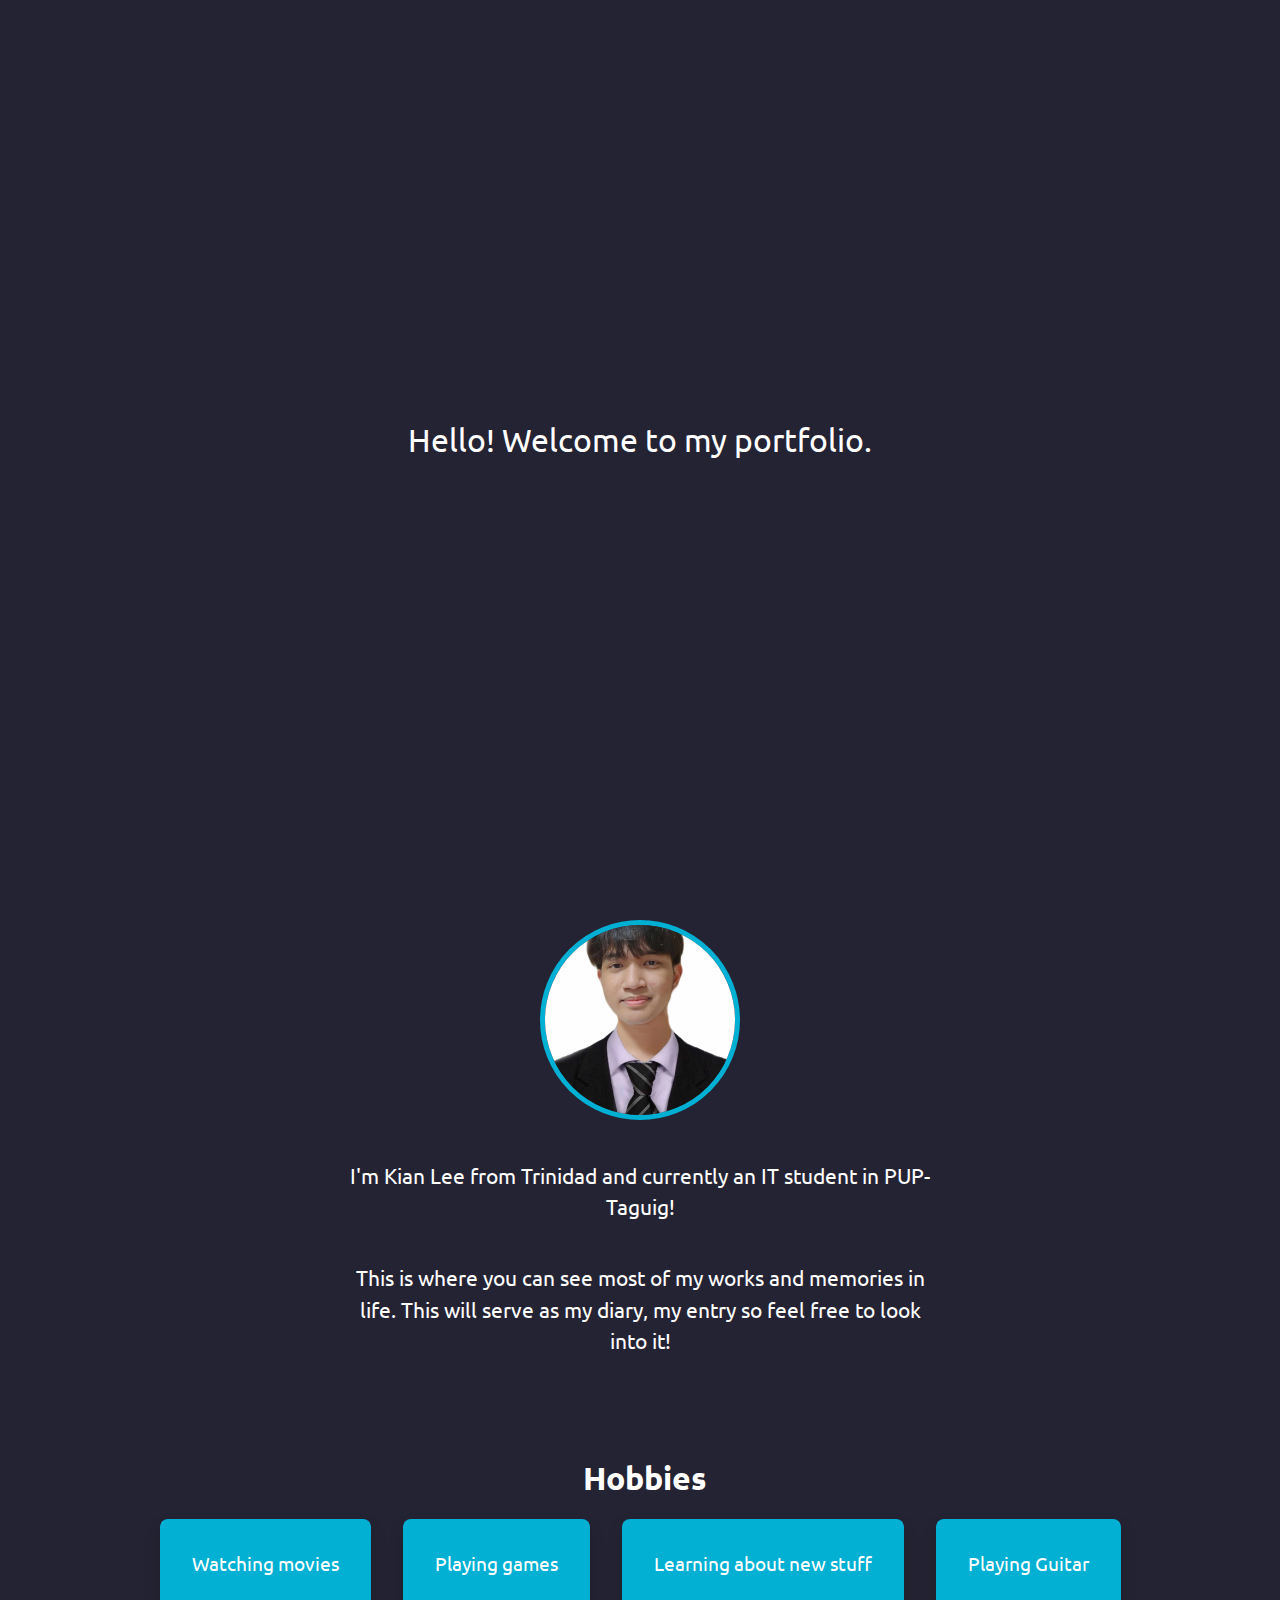
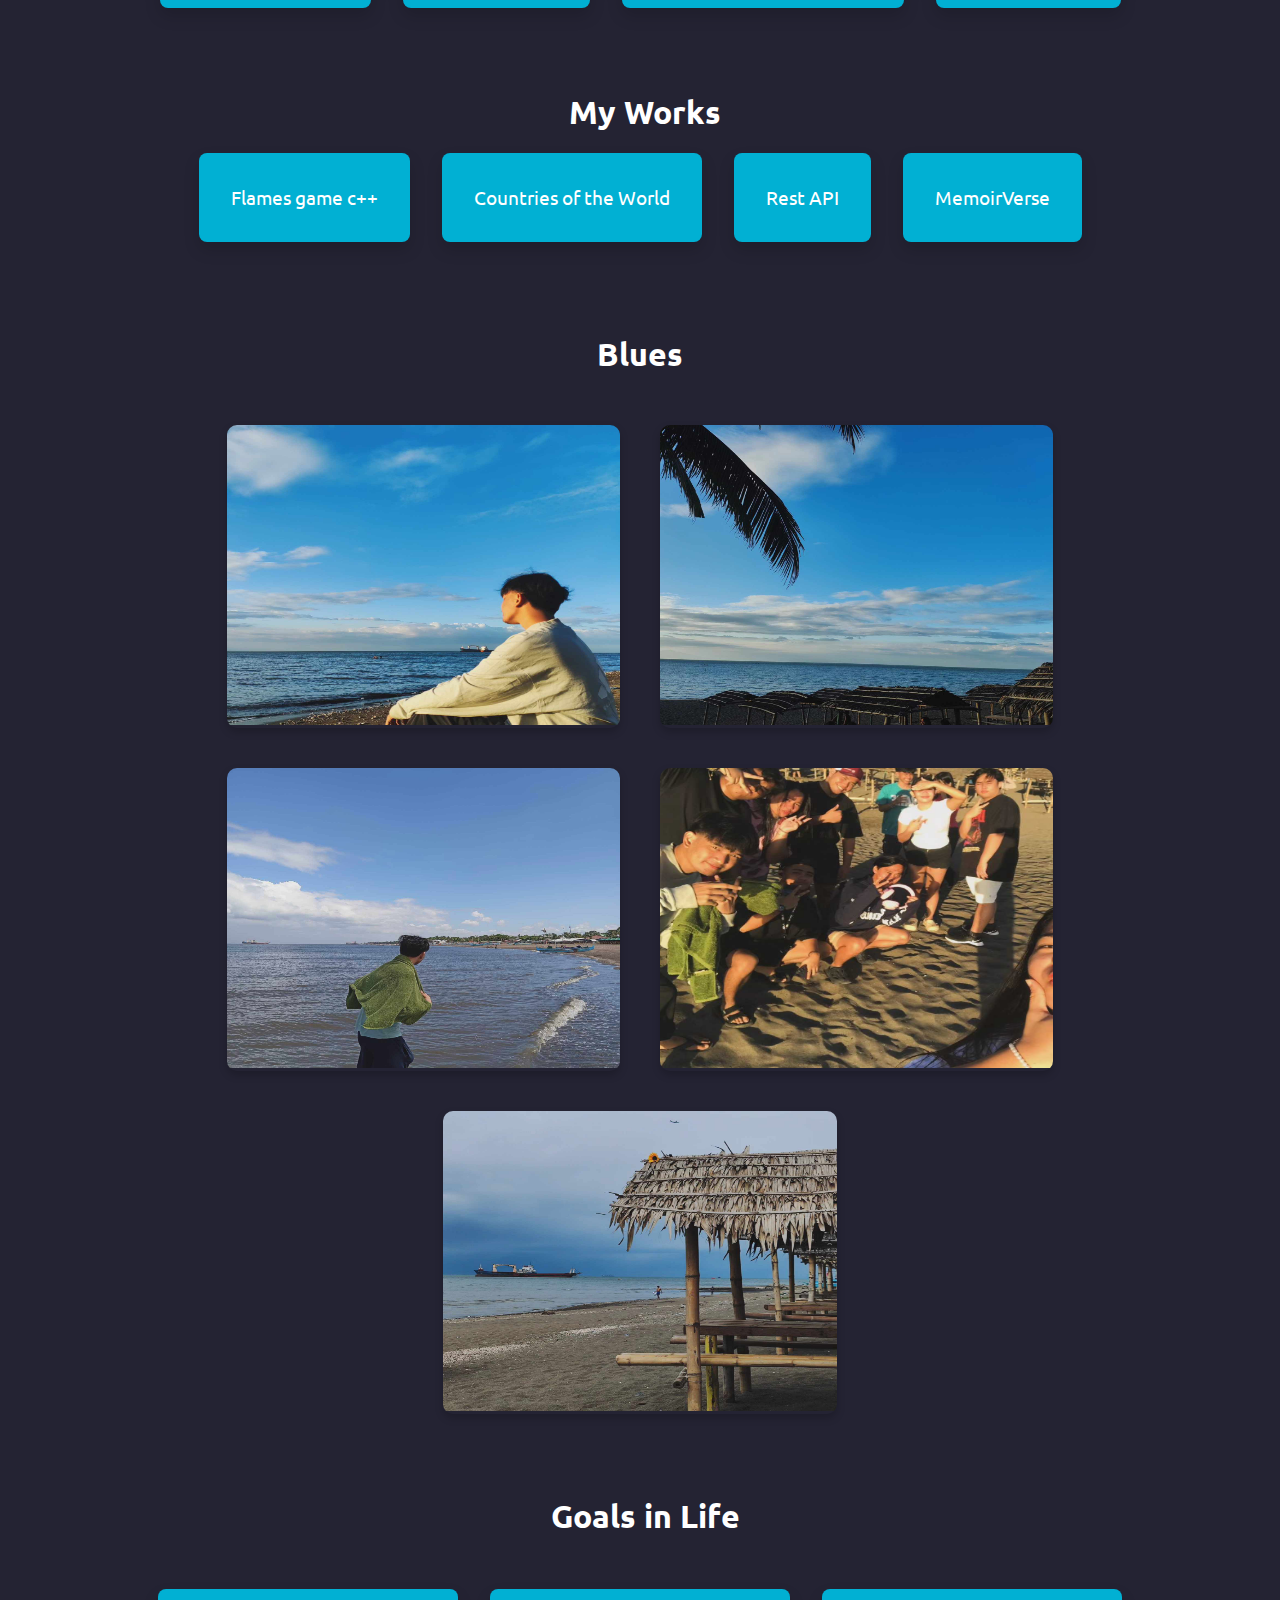
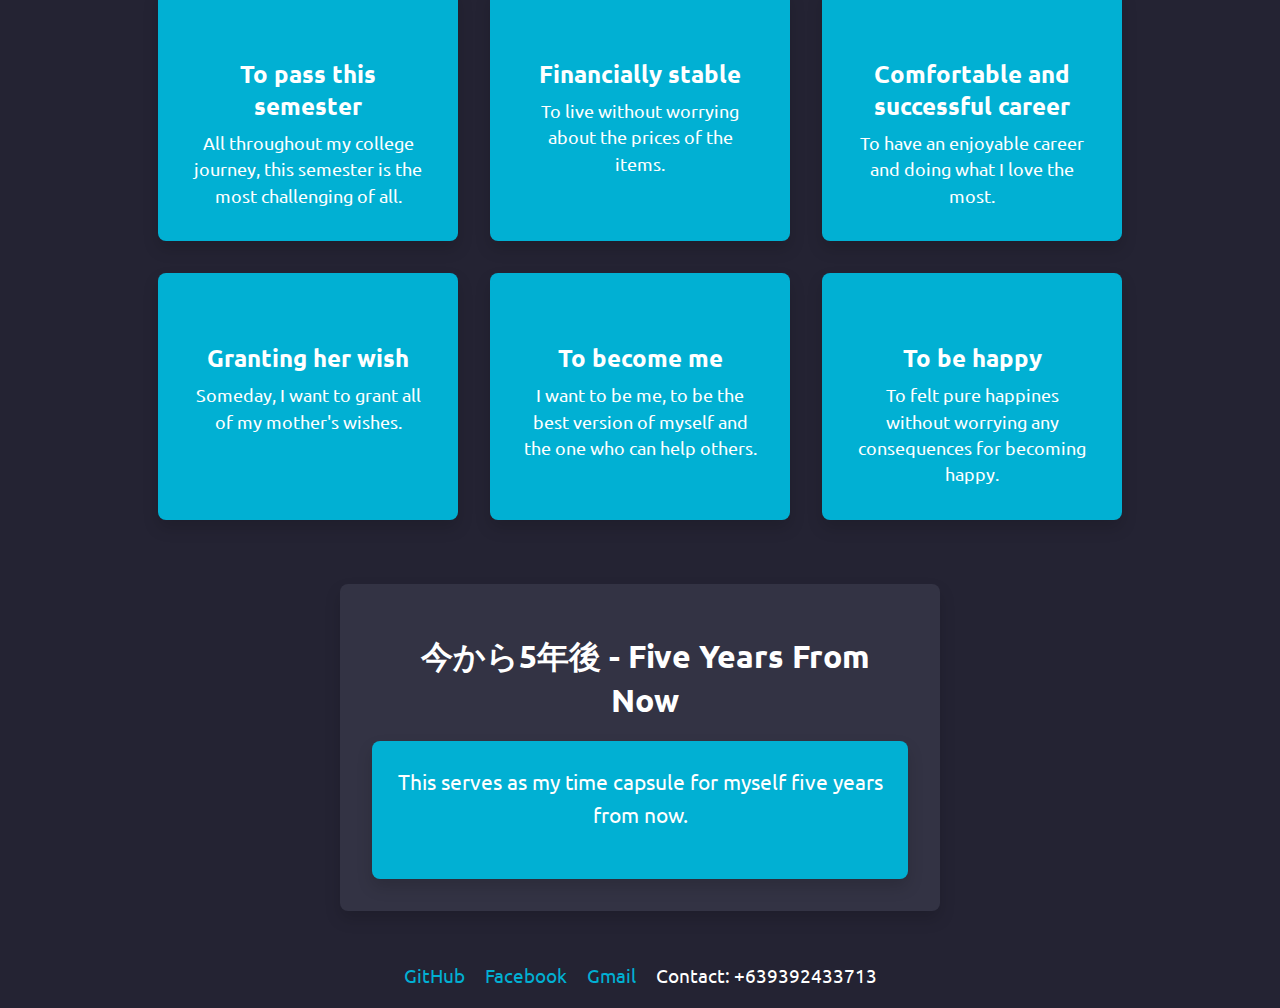
<file: index.html>
<!DOCTYPE html>
<html lang="en">
  <head>
    <meta charset="UTF-8" />
    <meta name="viewport" content="width=device-width, initial-scale=1.0" />
    <link href="./style/trinidad_style.css" rel="stylesheet" />
    <link href="https://fonts.googleapis.com/css2?family=Ubuntu:wght@400;700&display=swap" rel="stylesheet">
    <title>Trinidad, Kian Lee</title>
  </head>
  <body>
    <div id="intro">
      <p id="intro_text">Hello! Welcome to my portfolio.
      </p>
    </div>

    <header>
      <div class="profile">
        <img src="./images/Trinidad_KianLee.jpg" alt="Kian Lee" />
        <p>
          I'm Kian Lee from Trinidad and currently an IT student in 
          PUP-Taguig!
        </p>
        <p>
          This is where you can see most of my works and memories in life.
          This will serve as my diary, my entry so feel free to look into it!
        </p>
      </div>
    </header>
    <div class="interests">
      <h2>Hobbies</h2>
      <ul class="interests-list">
        <li class="interest">Watching movies</li>
        <li class="interest">Playing games</li>
        <li class="interest">Learning about new stuff</li>
        <li class="interest">Playing Guitar</li>
      </ul>
    </div>
    
    <div class="works">
      <h2>My Works</h2>
      <ol class="works-list">
        <li class="work"><a href="./Myworks.html">Flames game c++</a></li>
        <li class="work">
          <a href="./countries.html">Countries of the World</a>
        </li>
        <li class="work"><a href="./rest_api.html">Rest API</a></li>
        <li class="work"><a href="./Myworks.html">MemoirVerse</a></li>
      </ol>
    </div>

    <div class="gallery">
      <h2>Blues</h2>
      <div class="image-container">
        <div class="image-box">
          <img src="./images/3.jpg" alt="A whale" />
        </div>
        <div class="image-box">
          <img src="./images/4.jpg" alt="A mountain" />
        </div>
        <div class="image-box">
          <img src="./images/2.jpg" alt="A galaxy" />
        </div>
        <div class="image-box">
          <img src="./images/5.jpg" alt="A forest" />
        </div>
        <div class="image-box">
          <img src="./images/7.jpg" alt="A moment" />
        </div>
      </div>
    </div>
  
    <section class="goals">
      <h2>Goals in Life</h2>
      <div class="goal">
        <div class="icon"></div>
        <h3>To pass this semester</h3>
        <p>
          All throughout my college journey, this semester is the most
          challenging of all.
        </p>
      </div>
      <div class="goal">
        <div class="icon"></div>
        <h3>Financially stable</h3>
        <p>To live without worrying about the prices of the items.</p>
      </div>
      <div class="goal">
        <div class="icon"></div>
        <h3>Comfortable and successful career</h3>
        <p>To have an enjoyable career and doing what I love the most.</p>
      </div>
      <div class="goal">
        <div class="icon"></div>
        <h3>Granting her wish</h3>
        <p>Someday, I want to grant all of my mother's wishes.</p>
      </div> <div class="goal">
        <div class="icon"></div>
        <h3>To become me</h3>
        <p>I want to be me, to be the best version of myself and 
           the one who can help others.
        </p>
      </div> </div> <div class="goal">
        <div class="icon"></div>
        <h3>To be happy </h3>
        <p>To felt pure happines without worrying any consequences
           for becoming happy.</p>
      </div>
    </section>

    <section class="notes">
      <h2>今から5年後 - Five Years From Now</h2>
      <div class="note-box">
        <p>
          This serves as my time capsule for myself five years from now.
        </p>
      </div>
    </section>

    <footer class="footer">
      <div class="footer-container">
        <a href="https://github.com/Trinidad-KianLee" target="_blank">GitHub</a>
        <a href="https://www.facebook.com/kianlee.trinidad?mibextid=ZbWKwL" target="_blank">Facebook</a>
        <a href="https://trinidadkianleeb@gmail.com" target="_blank">Gmail</a>
        <span>Contact: +639392433713</span>
      </div>
    </footer>
   
    <script src="./script.js"></script>
  </body>
</html>
</file>
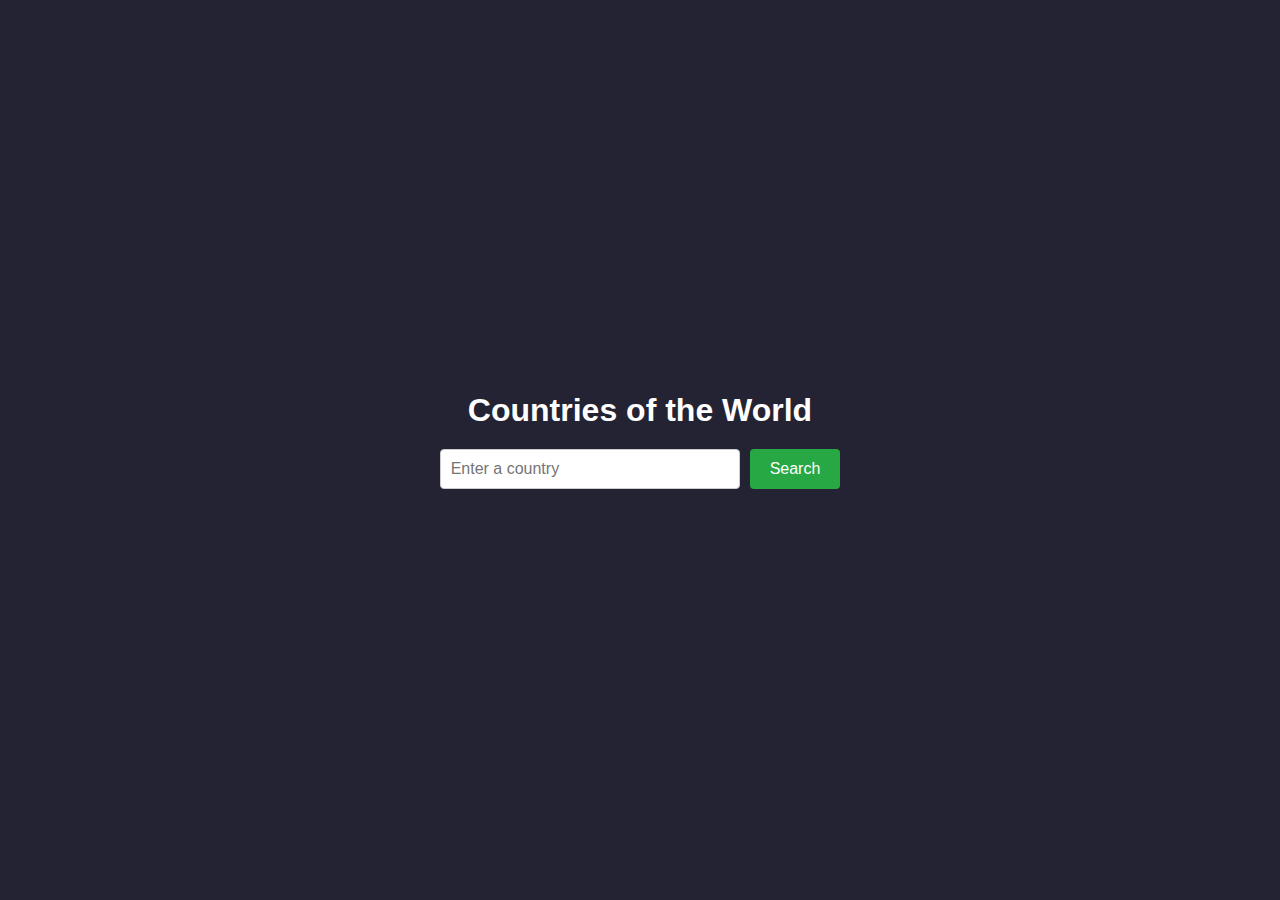
<file: countries.html>
<!DOCTYPE html>
<html lang="en">
<head>
    <meta name="viewport" content="width=device-width, initial-scale=1.0">
    <title>Countries of the World</title>
    <link rel="stylesheet" href="./style/countries.css">
</head>
<body>
    <h1>Countries of the World</h1>
    <div id="search">
        <input type="text" id="country_input" placeholder="Enter a country">
        <button id="search_button">Search</button>
    </div>
    <div id="country_details"></div>
    <div id="region_countries"></div>
    <script src="./script.js"></script>
</body>
</html>
</file>
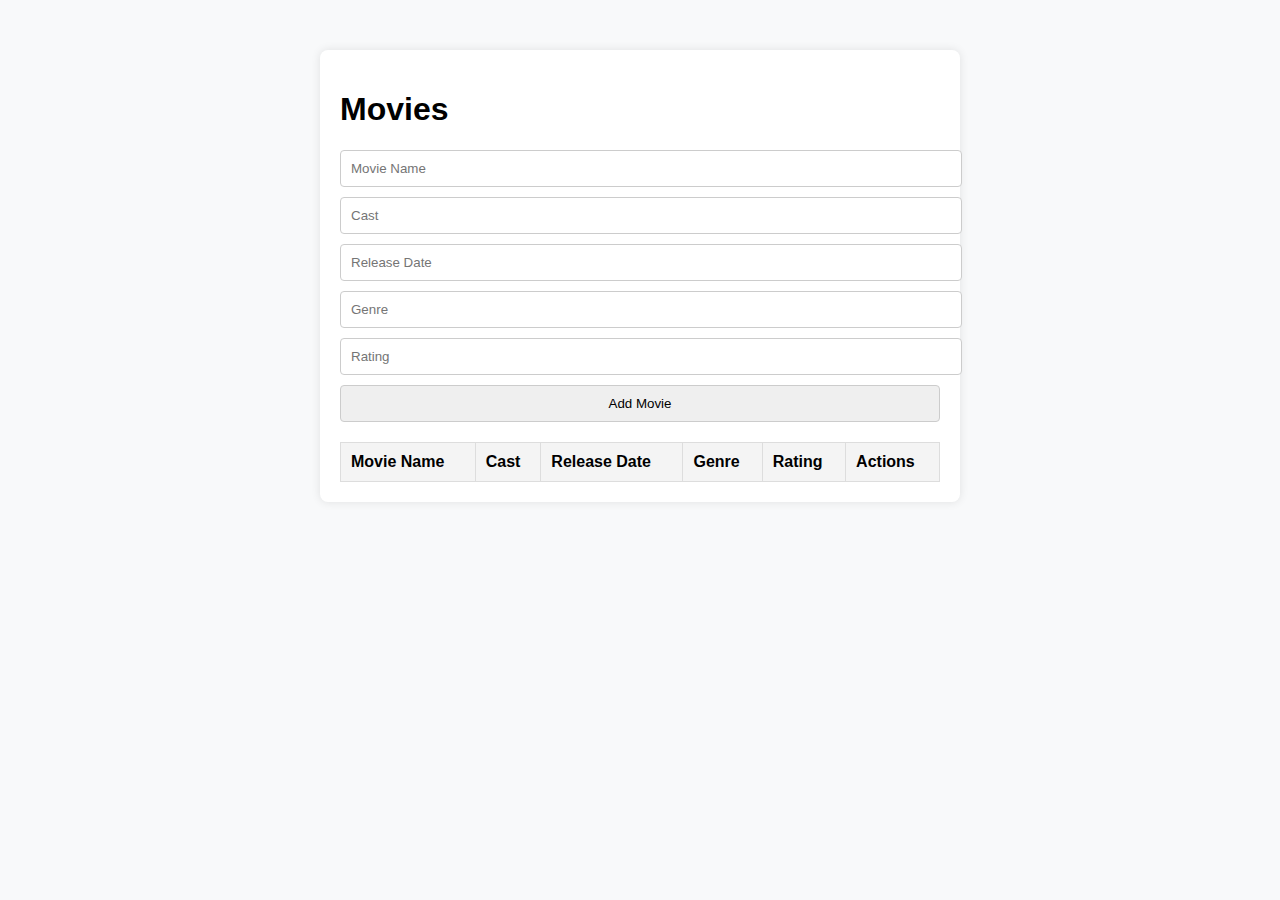
<file: rest_api.html>
<!DOCTYPE html>
<html lang="en">
<head>
    <meta charset="UTF-8">
    <meta name="viewport" content="width=device-width, initial-scale=1.0">
    <link href="./style/restapi_style.css" rel="stylesheet" /> 
    <title>Movie Manager</title>
</head>
<body>
    <div class="container">
        <h1>Movies</h1>
        <input type="hidden" id="movie_id">
        <input type="text" id="movie_name" placeholder="Movie Name">
        <input type="text" id="cast" placeholder="Cast">
        <input type="text" id="release_date" placeholder="Release Date">
        <input type="text" id="genre" placeholder="Genre">
        <input type="text" id="rating" placeholder="Rating">
        <button id="add_btn" onclick="insertMovie()">Add Movie</button>
        <table id="movie_table">
            <thead>
                <tr>
                    <th>Movie Name</th>
                    <th>Cast</th>
                    <th>Release Date</th>
                    <th>Genre</th>
                    <th>Rating</th>
                    <th>Actions</th>
                </tr>
            </thead>
            <tbody>
            </tbody>
        </table>
    </div>
    <script src="./restapi.js"></script>
</body>
</html>
</file>
<file: style/trinidad_style.css>
* {
  margin: 0;
  padding: 0;
  box-sizing: border-box;
  font-family: 'Ubuntu', sans-serif;
}

#intro {
  display: flex;
  flex-direction: column;
  align-items: center;
  justify-content: center;
  height: 100vh;
  background-color: #242333;
  color: #ffffff;
  text-align: center;
}

#intro_text {
  font-size: 2rem;
  margin-bottom: 20px;
  animation: color-change 5s infinite;
  font-family: 'Ubuntu', sans-serif;
}

#portfolio-button {
  padding: 10px 20px;
  font-size: 1rem;
  background-color: #01b0d3;
  border: none;
  border-radius: 5px;
  color: #fff;
  cursor: pointer;
  transition: background-color 0.3s;
}

#portfolio-button:hover {
  background-color: #0194b0;
}

@keyframes color-change {
  0% { color: #ffffff; }
  25% { color: #01b0d3; }
  50% { color: #0194b0; }
  75% { color: #017a8d; }
  100% { color: #ffffff; }
}

body {
  background-color: #242333;
  color: #fff;
  margin: 0;
  padding: 0;
  font-weight: 400;
  font-size: 16px;
}

header {
  background-color: #242333;
  text-align: center;
  color: #ffffff;
  margin-bottom: 30px;
  margin-top: 20px;
}

.profile img {
  width: 200px;  
  height: 200px;  
  border-radius: 50%;
  margin-bottom: 20px;
  object-fit: cover;
  border: 5px solid #01b0d3;
}

.profile {
  display: flex;
  flex-direction: column;
  align-items: center;
  margin-top: 20px;
  text-align: center;
}

.profile p {
  max-width: 600px;
  text-align: center;
  font-size: 1.3rem;
  margin: 20px;
}

h2 {
  padding: 20px;
  margin-left: 10px;
  text-align: center;
  font-size: 2rem;
}

.interests,
.works {
  display: flex;
  flex-direction: column;
  align-items: center;
  padding: 2rem;
}

.interests-list,
.works-list {
  display: flex;
  justify-content: center;
  flex-wrap: wrap;
  gap: 2rem;
  padding: 0;
  list-style-type: none;
}

.interest,
.work {
  background-color: #01b0d3;
  box-shadow: 0 0.5rem 1rem rgba(0, 0, 0, 0.15);
  border-radius: 0.5rem;
  padding: 2rem;
  text-align: center;
  max-width: 300px;
  transition: transform 0.2s, background-color 0.2s;
  cursor: pointer;
  font-size: 1.2rem;
}

.interest:hover,
.work:hover {
  transform: scale(1.05);
  background-color: #0194b0;
}

.interest:active,
.work:active {
  transform: scale(0.95);
  background-color: #017a8d;
}

.work a {
  color: inherit;
  text-decoration: none;
}

section {
  padding: 20px 0;
}

a {
  color: #fff;
}

.gallery {
  display: flex;
  flex-direction: column;
  align-items: center;
  padding: 20px;
}

.gallery h2 {
  width: 100%;
  margin: 20px 0;
  font-size: 2rem;
  text-align: center;
}

.image-container {
  display: flex;
  flex-wrap: wrap;
  justify-content: center;
  gap: 20px;
}

.image-box {
  width: calc(33.33% - 20px);
  margin: 10px;
  overflow: hidden;
  border-radius: 10px;
  box-shadow: 0 4px 8px rgba(0, 0, 0, 0.2);
  transition: transform 0.3s ease, box-shadow 0.3s ease;
}

.image-box img {
  width: 100%;
  height: auto;
  max-height: 300px;
  transition: transform 0.3s ease;
}

.image-box:hover {
  transform: scale(1.05);
  box-shadow: 0 8px 16px rgba(0, 0, 0, 0.3);
}

.image-box img:hover {
  transform: scale(1.1); 
}

.header-goals {
  text-align: center;
  margin-bottom: -1rem;
  font-family: 'Ubuntu', sans-serif;
}

.goals {
  display: flex;
  justify-content: center;
  flex-wrap: wrap;
  gap: 2rem;
  padding: 2rem;
  font-family: 'Ubuntu', sans-serif;
}

.goals h2 {
  width: 100%;
  font-size: 2rem;
}

.goal {
  background-color: #01b0d3;
  box-shadow: 0 0.5rem 1rem rgba(0, 0, 0, 0.15);
  border-radius: 0.5rem;
  padding: 2rem;
  text-align: center;
  max-width: 300px;
  font-family: 'Ubuntu', sans-serif;
  font-size: 1.2rem;
  transition: background-color 0.3s ease, transform 0.3s ease, box-shadow 0.3s ease;
}

.goal:hover {
  background-color: #ffffff;
  color: #242333;
  transform: translateY(-10px);
  box-shadow: 0 1rem 2rem rgba(0, 0, 0, 0.3);
}

.goal:hover h3,
.goal:hover p {
  color: #242333;
}

.icon {
  background-color: #01b0d3;
  display: inline-flex;
  justify-content: center;
  align-items: center;
  font-size: 2rem;
  height: 1rem;
  width: 4rem;
  margin-bottom: 1rem;
}

h3 {
  color: #ffffff;
  font-size: 1.5rem;
  margin-bottom: 0.5rem;
  transition: color 0.3s ease;
}

p {
  color: #ffffff;
  font-size: 1.1rem;
  line-height: 1.5;
  font-family: 'Ubuntu', sans-serif;
  transition: color 0.3s ease;
}

.notes {
  background-color: #333344;
  padding: 2rem;
  margin: 2rem auto;
  border-radius: 0.5rem;
  width: 80%;
  max-width: 600px;
  text-align: center;
  box-shadow: 0 0.5rem 1rem rgba(0, 0, 0, 0.15);
  transition: background-color 0.3s ease, box-shadow 0.3s ease;
}

.notes:hover {
  background-color: #444455;
  box-shadow: 0 1rem 2rem rgba(0, 0, 0, 0.3);
}

.note-box {
  background-color: #01b0d3;
  border-radius: 0.5rem;
  padding: 1.5rem;
  color: #ffffff;
  box-shadow: 0 0.5rem 1rem rgba(0, 0, 0, 0.15);
  transition: background-color 0.3s ease, transform 0.3s ease, box-shadow 0.3s ease;
}

.note-box p {
  font-size: 1.3rem; 
  line-height: 1.6; 
  margin-bottom: 1.5rem;
}

.note-box:hover {
  background-color: #0194b0;
  transform: scale(1.05);
  box-shadow: 0 1rem 2rem rgba(0, 0, 0, 0.3);
}

.note-box:active {
  background-color: #017a8d;
  transform: scale(0.95);
  box-shadow: 0 0.5rem 1rem rgba(0, 0, 0, 0.15);
}


.footer {
  background-color: #242333;
  color: #ffffff;
  padding: 20px 0;
  text-align: center;
  margin-top: 30px; 
}

.footer-container {
  display: flex;
  justify-content: center;
  gap: 20px;
  flex-wrap: wrap; 
}

.footer a {
  color: #01b0d3;
  text-decoration: none;
  font-size: 1.2rem;
  transition: color 0.3s ease;
}

.footer a:hover {
  color: #0194b0;
}

.footer span {
  font-size: 1.2rem;
}

@keyframes color-change {
  0% { color: #ffffff; }
  25% { color: #01b0d3; }
  50% { color: #0194b0; }
  75% { color: #017a8d; }
  100% { color: #ffffff; }
}

@media (max-width: 768px) {
  .image-box {
    flex-basis: calc(50% - 20px);
  }
}

@media (max-width: 426px) {
  .image-box {
    flex-basis: calc(100% - 20px);
  }
}

@media (max-width: 426px) {
  .forms {
    display: flex;
    flex-direction: column;
  }
}

@media (max-width: 600px) {
  .goals {
    padding: 10px;
  }

  .goal {
    max-width: 100%;
  }
}
</file>
<file: style/countries.css>
* {
  margin: 0;
  padding: 0;
  box-sizing: border-box;
  font-family: "Roboto", sans-serif;
}

body {
  background-color: #242333;
  color: #fff;
  display: flex;
  justify-content: center;
  align-items: center;
  flex-direction: column;
  min-height: 100vh;
  margin: 0;
  padding: 0;
  font-weight: 400;
  font-size: 16px;
}

h1 {
  margin-bottom: 20px;
}

#search {
  display: flex;
  justify-content: center;
  margin-bottom: 20px;
}

#country_input {
  padding: 10px;
  font-size: 16px;
  width: 300px;
  border: 1px solid #ccc;
  border-radius: 4px;
}

#search_button {
  padding: 10px 20px;
  font-size: 16px;
  border: none;
  background-color: #28a745;
  color: white;
  border-radius: 4px;
  cursor: pointer;
  margin-left: 10px;
}

#search_button:hover {
  background-color: #218838;
}

.result-section {
  background-color: white;
  color: #000;
  padding: 20px;
  margin-bottom: 20px;
  border-radius: 4px;
  box-shadow: 0 0 10px rgba(0, 0, 0, 0.1);
  text-align: center;
  max-width: 600px;
  width: 100%;
}

.result-section img {
  max-width: 100px;
  display: block;
  margin: 10px auto;
}

.result-section p {
  margin: 5px 0;
}

@media (max-width: 768px) {
  .image-box {
    flex-basis: calc(50% - 20px);
  }
}

@media (max-width: 426px) {
  .image-box {
    flex-basis: calc(100% - 20px);
  }
}

@media (max-width: 426px) {
  .forms {
    display: flex;
    flex-direction: column;
  }
}

@media (max-width: 600px) {
  .goals {
    padding: 10px;
  }

  .goal {
    max-width: 100%;
  }
}
</file>
<file: style/restapi_style.css>
body {
  font-family: Arial, sans-serif;
  background-color: #f8f9fa;
}

.container {
  max-width: 600px;
  margin: 50px auto;
  padding: 20px;
  background: white;
  box-shadow: 0 0 10px rgba(0, 0, 0, 0.1);
  border-radius: 8px;
}

input,
button {
  display: block;
  width: 100%;
  padding: 10px;
  margin: 10px 0;
  border: 1px solid #ccc;
  border-radius: 4px;
}

table {
  width: 100%;
  border-collapse: collapse;
  margin-top: 20px;
}

th,
td {
  padding: 10px;
  border: 1px solid #ddd;
  text-align: left;
}

th {
  background-color: #f4f4f4;
}
</file>
